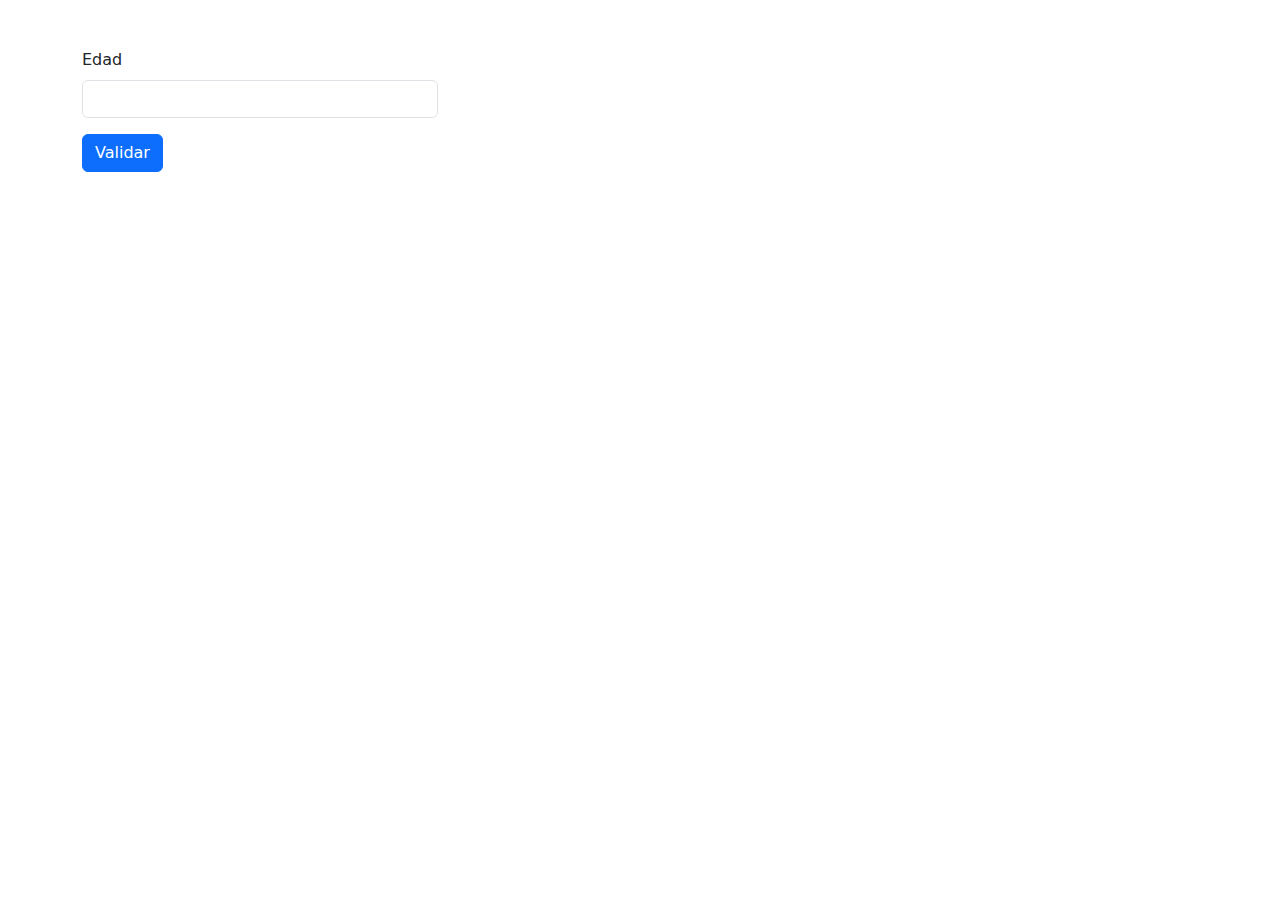
<file: Clase 0/index.html>
<!DOCTYPE html>
<html lang="en">
<head>
    <meta charset="UTF-8">
    <meta name="viewport" content="width=device-width, initial-scale=1.0">
    <title>Clase 0 - CoderHouse</title>
    <link rel="stylesheet" href="css/estilos.css">
    <link href="https://cdn.jsdelivr.net/npm/bootstrap@5.3.3/dist/css/bootstrap.min.css" rel="stylesheet" integrity="sha384-QWTKZyjpPEjISv5WaRU9OFeRpok6YctnYmDr5pNlyT2bRjXh0JMhjY6hW+ALEwIH" crossorigin="anonymous">

</head>
<body>
   <!-- <h1>Coderhouse</h1>
    <h3>Curso de desarrollo web</h3>
    <p class="texto">En este curso aprenderas a diseñar una app web..</p>-->


  <div class="container my-5">
        <div class="row">
            <div class="col-md-4">
                <form>
                    <div class="mb-3">
                      <label for="exampleInputEmail1" class="form-label">Edad</label>
                      <input type="text" class="form-control" id="edad">
                    </div>
                    <button type="button" class="btn btn-primary" onclick="validarEdad()">Validar</button>
                  </form>
            </div>
        </div>
    </div> 

<script src="js/main.js"></script>
</body>
</html>
</file>
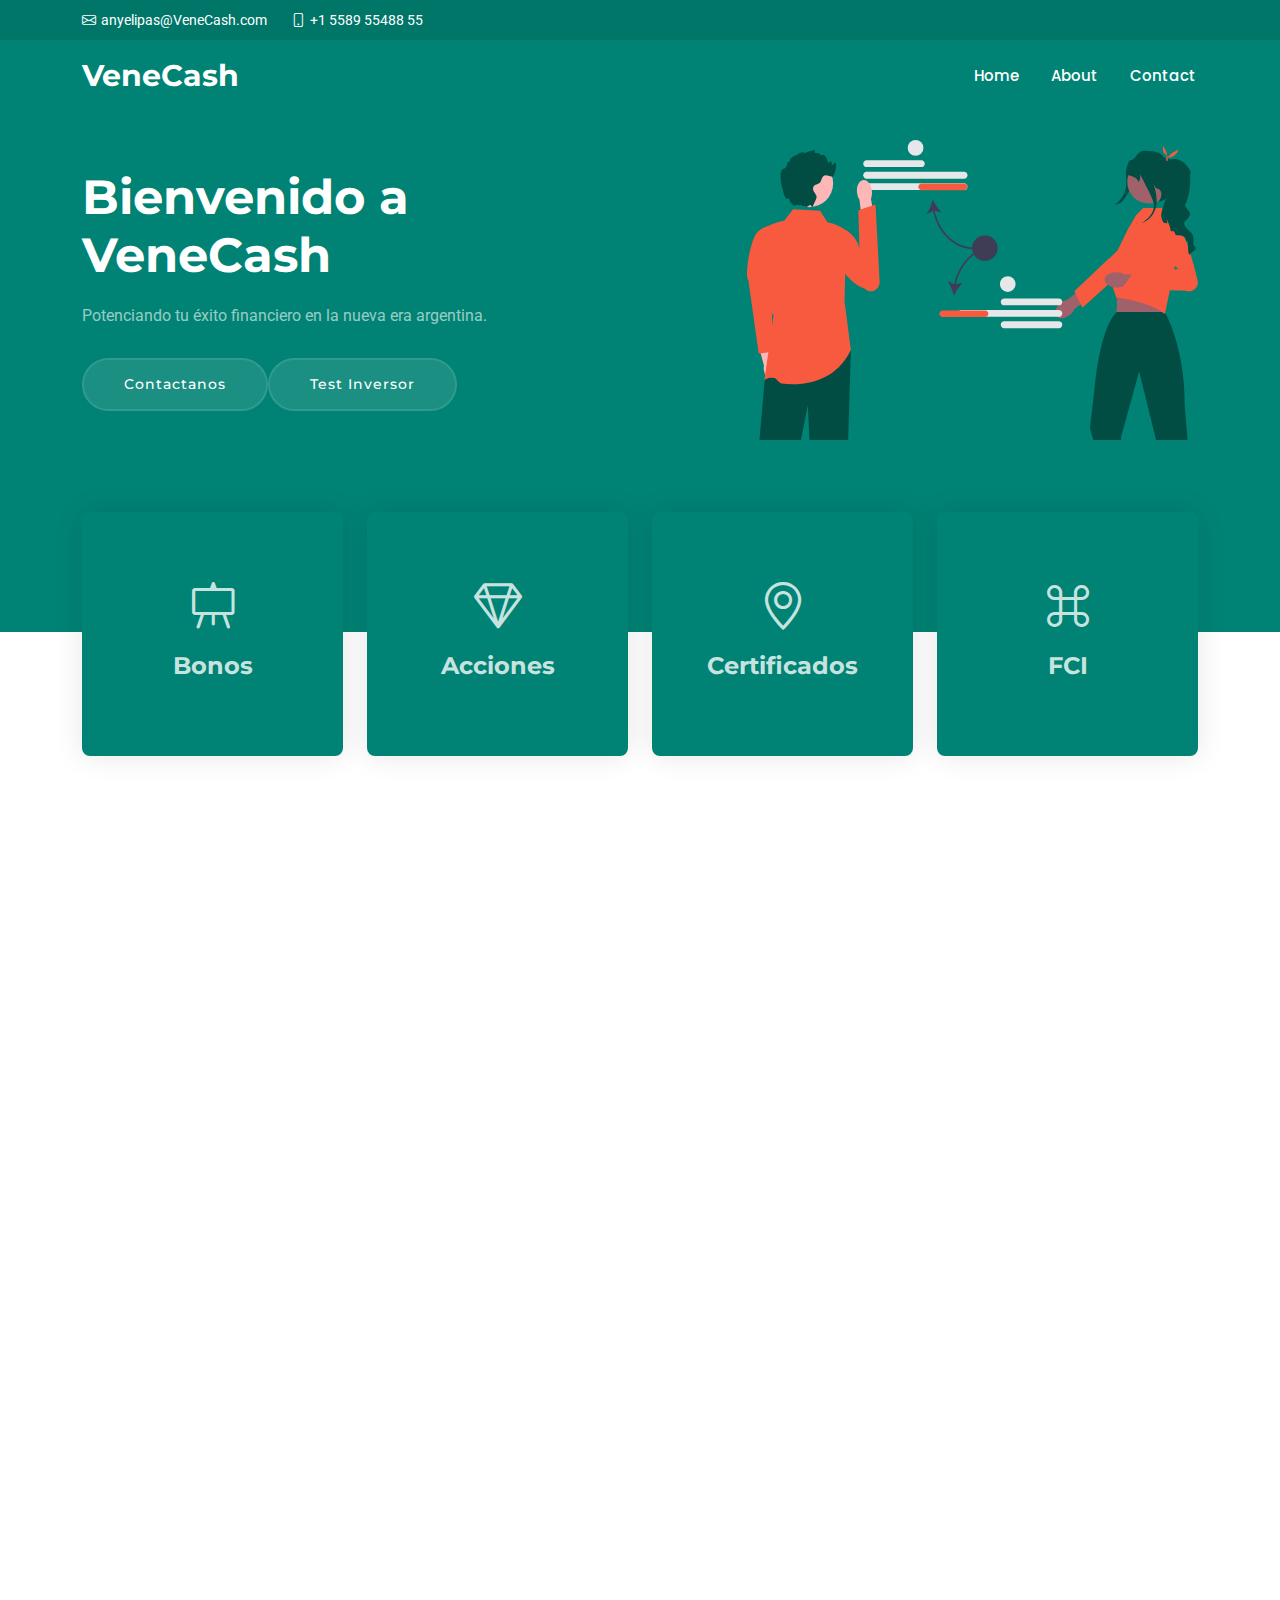
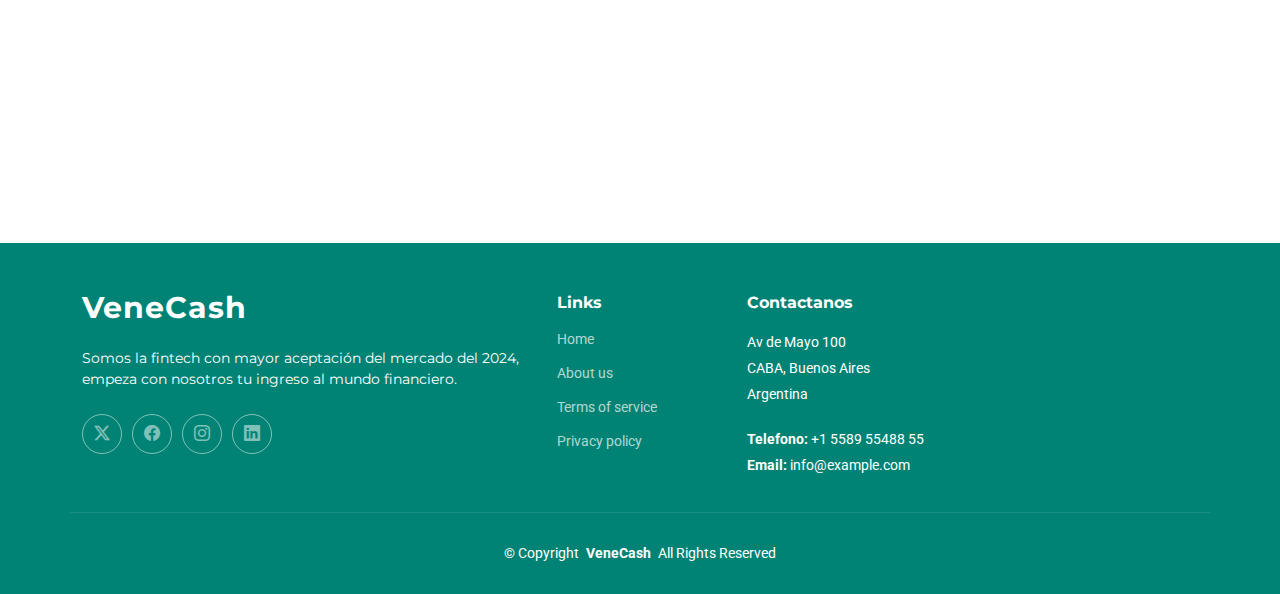
<file: pre entrega/index.html>
<!DOCTYPE html>
<html lang="en">

<head>
  <meta charset="utf-8">
  <meta content="width=device-width, initial-scale=1.0" name="viewport">
  <title>VeneCash</title>
  <meta content="" name="description">
  <meta content="" name="keywords">

  <!-- Favicons -->
  <link href="assets/img/favicon.png" rel="icon">
  <link href="assets/img/apple-touch-icon.png" rel="apple-touch-icon">

  <!-- Fonts -->
  <link href="https://fonts.googleapis.com" rel="preconnect">
  <link href="https://fonts.gstatic.com" rel="preconnect" crossorigin>
  <link href="https://fonts.googleapis.com/css2?family=Roboto:ital,wght@0,100;0,300;0,400;0,500;0,700;0,900;1,100;1,300;1,400;1,500;1,700;1,900&family=Montserrat:ital,wght@0,100;0,200;0,300;0,400;0,500;0,600;0,700;0,800;0,900;1,100;1,200;1,300;1,400;1,500;1,600;1,700;1,800;1,900&family=Poppins:ital,wght@0,100;0,200;0,300;0,400;0,500;0,600;0,700;0,800;0,900;1,100;1,200;1,300;1,400;1,500;1,600;1,700;1,800;1,900&display=swap" rel="stylesheet">

  <!-- Vendor CSS Files -->
  <link href="assets/vendor/bootstrap/css/bootstrap.min.css" rel="stylesheet">
  <link href="assets/vendor/bootstrap-icons/bootstrap-icons.css" rel="stylesheet">
  <link href="assets/vendor/aos/aos.css" rel="stylesheet">
  <link href="assets/vendor/glightbox/css/glightbox.min.css" rel="stylesheet">
  <link href="assets/vendor/swiper/swiper-bundle.min.css" rel="stylesheet">

  <!-- Main CSS File -->
  <link href="assets/css/main.css" rel="stylesheet">

</head>

<body class="index-page">

  <header id="header" class="header fixed-top">

    <div class="topbar d-flex align-items-center">
      <div class="container d-flex justify-content-center justify-content-md-between">
        <div class="contact-info d-flex align-items-center">
          <i class="bi bi-envelope d-flex align-items-center"><a href="#">anyelipas@VeneCash.com</a></i>
          <i class="bi bi-phone d-flex align-items-center ms-4"><span>+1 5589 55488 55</span></i>
        </div>
      </div>
    </div><!-- End Top Bar -->

    <div class="branding d-flex align-items-cente">

      <div class="container position-relative d-flex align-items-center justify-content-between">
        <a href="index.html" class="logo d-flex align-items-center">
          <!-- Uncomment the line below if you also wish to use an image logo -->
          <!-- <img src="assets/img/logo.png" alt=""> -->
          <h1 class="sitename">VeneCash</h1>
          <span>.</span>
        </a>

        <nav id="navmenu" class="navmenu">
          <ul>
            <li><a href="#hero" class="active">Home<br></a></li>
            <li><a href="#about">About</a></li>
            <li><a href="#contact">Contact</a></li>
          </ul>
          <i class="mobile-nav-toggle d-xl-none bi bi-list"></i>
        </nav>

      </div>

    </div>

  </header>

  <main class="main">

    <!-- Hero Section -->
    <section id="hero" class="hero section accent-background">

      <div class="container position-relative" data-aos="fade-up" data-aos-delay="100">
        <div class="row gy-5 justify-content-between">
          <div class="col-lg-6 order-2 order-lg-1 d-flex flex-column justify-content-center">
            <h2><span>Bienvenido a </span><span class="accent">VeneCash</span></h2>
            <p>Potenciando tu éxito financiero en la nueva era argentina.</p>
            <div class="d-flex">
              <a href="#about" class="btn-get-started">Contactanos</a>
              <button onclick="iniciarTest()" class="btn-get-started">Test Inversor</button>
              
            </div>
          </div>
          <div class="col-lg-5 order-1 order-lg-2">
            <img src="assets/img/hero-img.svg" class="img-fluid" alt="">
          </div>
        </div>
      </div>

      <div class="icon-boxes position-relative" data-aos="fade-up" data-aos-delay="200">
        <div class="container position-relative">
          <div class="row gy-4 mt-5">

            <div class="col-xl-3 col-md-6">
              <div class="icon-box">
                <div class="icon"><i class="bi bi-easel"></i></div>
                <h4 class="title"><a href="" class="stretched-link">Bonos</a></h4>
              </div>
            </div><!--End Icon Box -->

            <div class="col-xl-3 col-md-6">
              <div class="icon-box">
                <div class="icon"><i class="bi bi-gem"></i></div>
                <h4 class="title"><a href="" class="stretched-link">Acciones</a></h4>
              </div>
            </div><!--End Icon Box -->

            <div class="col-xl-3 col-md-6">
              <div class="icon-box">
                <div class="icon"><i class="bi bi-geo-alt"></i></div>
                <h4 class="title"><a href="" class="stretched-link">Certificados</a></h4>
              </div>
            </div><!--End Icon Box -->

            <div class="col-xl-3 col-md-6">
              <div class="icon-box">
                <div class="icon"><i class="bi bi-command"></i></div>
                <h4 class="title"><a href="" class="stretched-link">FCI</a></h4>
              </div>
            </div><!--End Icon Box -->

          </div>
        </div>
      </div>

    </section><!-- /Hero Section -->

    <!-- About Section -->
    <section id="about" class="about section">

      <!-- Section Title -->
      <div class="container section-title" data-aos="fade-up">
        <h2>Acerca de nosotros<br></h2>
        <p>La fintech más exitosa del 2024 en Argentina</p>
      </div><!-- End Section Title -->

      <div class="container">

        <div class="row gy-4">
          <div class="col-lg-6" data-aos="fade-up" data-aos-delay="100">
            <h3>Bienvenido a VeneCash, tu socio en el éxito financiero en Argentina.</h3>
            <img src="assets/img/about.jpg" class="img-fluid rounded-4 mb-4" alt="">
            <p>En VeneCash, entendemos que cada cliente es único y cada objetivo financiero es personal. Nuestro compromiso es proporcionarte soluciones de inversión adaptadas a tus necesidades específicas, asegurando siempre la transparencia, la seguridad y la rentabilidad.</p>
            <p>Con años de experiencia en los mercados financieros argentinos, nuestro equipo de expertos está dedicado a ofrecer asesoramiento integral y estratégico para maximizar tu patrimonio y alcanzar tus metas financieras a largo plazo.</p>
          </div>
          <div class="col-lg-6" data-aos="fade-up" data-aos-delay="250">
            <div class="content ps-0 ps-lg-5">
              <p class="fst-italic">
                Descubre cómo podemos trabajar juntos para construir un futuro financiero sólido y exitoso. ¡Únete a VeneCash y deja que tus inversiones trabajen para ti!
              </p>
              <ul>
                <li><i class="bi bi-check-circle-fill"></i> <span>Inversiones de bajo riesgo.</span></li>
                <li><i class="bi bi-check-circle-fill"></i> <span>Inversiones de riesgo medio.</span></li>
                <li><i class="bi bi-check-circle-fill"></i> <span>Inversiones de riesgo alto.</span></li>
              </ul>
              <p>
                Realiza nuestro test de inversores para empezar en el mundo financiero.
              </p>

              <div class="position-relative mt-4">
                <img src="assets/img/about-2.jpg" class="img-fluid rounded-4" alt="">
                <a href="https://www.youtube.com/watch?v=LXb3EKWsInQ" class="glightbox pulsating-play-btn"></a>
              </div>
            </div>
          </div>
        </div>

      </div>

    </section><!-- /About Section -->
   
  </main>

  <footer id="footer" class="footer accent-background">

    <div class="container footer-top">
      <div class="row gy-4">
        <div class="col-lg-5 col-md-12 footer-about">
          <a href="index.html" class="logo d-flex align-items-center">
            <span class="sitename">VeneCash</span>
          </a>
          <p>Somos la fintech con mayor aceptación del mercado del 2024, empeza con nosotros tu ingreso al mundo financiero.</p>
          <div class="social-links d-flex mt-4">
            <a href=""><i class="bi bi-twitter-x"></i></a>
            <a href=""><i class="bi bi-facebook"></i></a>
            <a href=""><i class="bi bi-instagram"></i></a>
            <a href=""><i class="bi bi-linkedin"></i></a>
          </div>
        </div>

        <div class="col-lg-2 col-6 footer-links">
          <h4>Links</h4>
          <ul>
            <li><a href="#">Home</a></li>
            <li><a href="#">About us</a></li>
            <li><a href="#">Terms of service</a></li>
            <li><a href="#">Privacy policy</a></li>
          </ul>
        </div>
        
        <div id="contact" class="col-lg-3 col-md-12 footer-contact text-center text-md-start" >
          <h4>Contactanos</h4>
          <p>Av de Mayo 100</p>
          <p>CABA, Buenos Aires</p>
          <p>Argentina</p>
          <p class="mt-4"><strong>Telefono:</strong> <span>+1 5589 55488 55</span></p>
          <p><strong>Email:</strong> <span>info@example.com</span></p>
        </div>

      </div>
    </div>

    <div class="container copyright text-center mt-4">
      <p>© <span>Copyright</span> <strong class="px-1 sitename">VeneCash</strong> <span>All Rights Reserved</span></p>
    </div>

  </footer>

  <!-- Scroll Top -->
  <a href="#" id="scroll-top" class="scroll-top d-flex align-items-center justify-content-center"><i class="bi bi-arrow-up-short"></i></a>

  <!-- Preloader -->
  <div id="preloader"></div>

  <!-- Vendor JS Files -->
  <script src="assets/vendor/bootstrap/js/bootstrap.bundle.min.js"></script>
  <script src="assets/vendor/php-email-form/validate.js"></script>
  <script src="assets/vendor/aos/aos.js"></script>
  <script src="assets/vendor/glightbox/js/glightbox.min.js"></script>
  <script src="assets/vendor/swiper/swiper-bundle.min.js"></script>
  <script src="assets/vendor/purecounter/purecounter_vanilla.js"></script>
  <script src="assets/vendor/imagesloaded/imagesloaded.pkgd.min.js"></script>
  <script src="assets/vendor/isotope-layout/isotope.pkgd.min.js"></script>

  <!-- Main JS File -->
  <script src="assets/js/main.js"></script>
  <script src="assets/js/main2.js"></script>
</body>

</html>
</file>
<file: Clase 0/css/estilos.css>
h1{
    color: yellow;
    background-color: black;
    padding: 20px;
}

h3 {
    color: black;
    font-size: 24px;
    padding: 16px;
    word-spacing: 2px;
    letter-spacing: 1px;
}

.texto {
    color: grey;
    font-size: 16px;
    padding: 10px;

}
</file>
<file: pre entrega/assets/css/main.css>
/**
* Template Name: Impact
* Template URL: https://bootstrapmade.com/impact-bootstrap-business-website-template/
* Updated: Jun 29 2024 with Bootstrap v5.3.3
* Author: BootstrapMade.com
* License: https://bootstrapmade.com/license/
*/

/*--------------------------------------------------------------
# Font & Color Variables
# Help: https://bootstrapmade.com/color-system/
--------------------------------------------------------------*/
/* Fonts */
:root {
  --default-font: "Roboto",  system-ui, -apple-system, "Segoe UI", Roboto, "Helvetica Neue", Arial, "Noto Sans", "Liberation Sans", sans-serif, "Apple Color Emoji", "Segoe UI Emoji", "Segoe UI Symbol", "Noto Color Emoji";
  --heading-font: "Montserrat",  sans-serif;
  --nav-font: "Poppins",  sans-serif;
}

/* Global Colors - The following color variables are used throughout the website. Updating them here will change the color scheme of the entire website */
:root { 
  --background-color: #ffffff; /* Background color for the entire website, including individual sections */
  --default-color: #222222; /* Default color used for the majority of the text content across the entire website */
  --heading-color: #172a28; /* Color for headings, subheadings and title throughout the website */
  --accent-color: #008374; /* Accent color that represents your brand on the website. It's used for buttons, links, and other elements that need to stand out */
  --surface-color: #ffffff; /* The surface color is used as a background of boxed elements within sections, such as cards, icon boxes, or other elements that require a visual separation from the global background. */
  --contrast-color: #ffffff; /* Contrast color for text, ensuring readability against backgrounds of accent, heading, or default colors. */
}

/* Nav Menu Colors - The following color variables are used specifically for the navigation menu. They are separate from the global colors to allow for more customization options */
:root {
  --nav-color: #ffffff;  /* The default color of the main navmenu links */
  --nav-hover-color: #008374; /* Applied to main navmenu links when they are hovered over or active */
  --nav-mobile-background-color: #ffffff; /* Used as the background color for mobile navigation menu */
  --nav-dropdown-background-color: #ffffff; /* Used as the background color for dropdown items that appear when hovering over primary navigation items */
  --nav-dropdown-color: #01433c; /* Used for navigation links of the dropdown items in the navigation menu. */
  --nav-dropdown-hover-color: #008374; /* Similar to --nav-hover-color, this color is applied to dropdown navigation links when they are hovered over. */
}

/* Color Presets - These classes override global colors when applied to any section or element, providing reuse of the sam color scheme. */

.light-background {
  --background-color: #f2f9f9;
  --surface-color: #ffffff;
}

.dark-background {
  --background-color: #060606;
  --default-color: #ffffff;
  --heading-color: #ffffff;
  --surface-color: #252525;
  --contrast-color: #ffffff;
}

.accent-background {
  --background-color: #008374;
  --default-color: #ffffff;
  --heading-color: #ffffff;
  --accent-color: #ffffff;
  --surface-color: #00b6a1;
  --contrast-color: #ffffff;
}

/* Smooth scroll */
:root {
  scroll-behavior: smooth;
}

/*--------------------------------------------------------------
# General Styling & Shared Classes
--------------------------------------------------------------*/
body {
  color: var(--default-color);
  background-color: var(--background-color);
  font-family: var(--default-font);
}

a {
  color: var(--accent-color);
  text-decoration: none;
  transition: 0.3s;
}

a:hover {
  color: color-mix(in srgb, var(--accent-color), transparent 25%);
  text-decoration: none;
}

h1,
h2,
h3,
h4,
h5,
h6 {
  color: var(--heading-color);
  font-family: var(--heading-font);
}

/* Pulsating Play Button
------------------------------*/
.pulsating-play-btn {
  width: 94px;
  height: 94px;
  background: radial-gradient(var(--accent-color) 50%, color-mix(in srgb, var(--accent-color), transparent 75%) 52%);
  border-radius: 50%;
  display: block;
  position: relative;
  overflow: hidden;
}

.pulsating-play-btn:before {
  content: "";
  position: absolute;
  width: 120px;
  height: 120px;
  animation-delay: 0s;
  animation: pulsate-play-btn 2s;
  animation-direction: forwards;
  animation-iteration-count: infinite;
  animation-timing-function: steps;
  opacity: 1;
  border-radius: 50%;
  border: 5px solid color-mix(in srgb, var(--accent-color), transparent 30%);
  top: -15%;
  left: -15%;
  background: rgba(198, 16, 0, 0);
}

.pulsating-play-btn:after {
  content: "";
  position: absolute;
  left: 50%;
  top: 50%;
  transform: translateX(-40%) translateY(-50%);
  width: 0;
  height: 0;
  border-top: 10px solid transparent;
  border-bottom: 10px solid transparent;
  border-left: 15px solid #fff;
  z-index: 100;
  transition: all 400ms cubic-bezier(0.55, 0.055, 0.675, 0.19);
}

.pulsating-play-btn:hover:before {
  content: "";
  position: absolute;
  left: 50%;
  top: 50%;
  transform: translateX(-40%) translateY(-50%);
  width: 0;
  height: 0;
  border: none;
  border-top: 10px solid transparent;
  border-bottom: 10px solid transparent;
  border-left: 15px solid #fff;
  z-index: 200;
  animation: none;
  border-radius: 0;
}

.pulsating-play-btn:hover:after {
  border-left: 15px solid var(--accent-color);
  transform: scale(20);
}

@keyframes pulsate-play-btn {
  0% {
    transform: scale(0.6, 0.6);
    opacity: 1;
  }

  100% {
    transform: scale(1, 1);
    opacity: 0;
  }
}

/* PHP Email Form Messages
------------------------------*/
.php-email-form .error-message {
  display: none;
  background: #df1529;
  color: #ffffff;
  text-align: left;
  padding: 15px;
  margin-bottom: 24px;
  font-weight: 600;
}

.php-email-form .sent-message {
  display: none;
  color: #ffffff;
  background: #059652;
  text-align: center;
  padding: 15px;
  margin-bottom: 24px;
  font-weight: 600;
}

.php-email-form .loading {
  display: none;
  background: var(--surface-color);
  text-align: center;
  padding: 15px;
  margin-bottom: 24px;
}

.php-email-form .loading:before {
  content: "";
  display: inline-block;
  border-radius: 50%;
  width: 24px;
  height: 24px;
  margin: 0 10px -6px 0;
  border: 3px solid var(--accent-color);
  border-top-color: var(--surface-color);
  animation: php-email-form-loading 1s linear infinite;
}

@keyframes php-email-form-loading {
  0% {
    transform: rotate(0deg);
  }

  100% {
    transform: rotate(360deg);
  }
}

/*--------------------------------------------------------------
# Global Header
--------------------------------------------------------------*/
.header {
  --background-color: #008374;
  --heading-color: #ffffff;
  color: var(--default-color);
  transition: all 0.5s;
  z-index: 997;
  background-color: var(--background-color);
}

.header .topbar {
  background-color: color-mix(in srgb, var(--accent-color) 90%, black 10%);
  height: 40px;
  padding: 0;
  font-size: 14px;
  transition: all 0.5s;
}

.header .topbar .contact-info i {
  font-style: normal;
  color: var(--contrast-color);
}

.header .topbar .contact-info i a,
.header .topbar .contact-info i span {
  padding-left: 5px;
  color: var(--contrast-color);
}

@media (max-width: 575px) {

  .header .topbar .contact-info i a,
  .header .topbar .contact-info i span {
    font-size: 13px;
  }
}

.header .topbar .contact-info i a {
  line-height: 0;
  transition: 0.3s;
}

.header .topbar .contact-info i a:hover {
  color: var(--contrast-color);
  text-decoration: underline;
}

.header .topbar .social-links a {
  color: color-mix(in srgb, var(--contrast-color), transparent 40%);
  line-height: 0;
  transition: 0.3s;
  margin-left: 20px;
}

.header .topbar .social-links a:hover {
  color: var(--contrast-color);
}

.header .branding {
  min-height: 60px;
  padding: 10px 0;
}

.header .logo {
  line-height: 1;
}

.header .logo img {
  max-height: 36px;
  margin-right: 8px;
}

.header .logo h1 {
  font-size: 30px;
  margin: 0;
  font-weight: 700;
  color: var(--heading-color);
}

.header .logo span {
  font-size: 32px;
  margin-left: 2px;
  color: var(--nav-hover-color);
}

.scrolled .header {
  box-shadow: 0px 0 18px rgba(0, 0, 0, 0.1);
}

/*--------------------------------------------------------------
# Navigation Menu
--------------------------------------------------------------*/
/* Desktop Navigation */
@media (min-width: 1200px) {
  .navmenu {
    padding: 0;
  }

  .navmenu ul {
    margin: 0;
    padding: 0;
    display: flex;
    list-style: none;
    align-items: center;
  }

  .navmenu li {
    position: relative;
  }

  .navmenu>ul>li {
    white-space: nowrap;
    padding: 15px 14px;
  }

  .navmenu>ul>li:last-child {
    padding-right: 0;
  }

  .navmenu a,
  .navmenu a:focus {
    color: var(--nav-color);
    font-size: 15px;
    padding: 0 2px;
    font-family: var(--nav-font);
    font-weight: 500;
    display: flex;
    align-items: center;
    justify-content: space-between;
    white-space: nowrap;
    transition: 0.3s;
    position: relative;
  }

  .navmenu a i,
  .navmenu a:focus i {
    font-size: 12px;
    line-height: 0;
    margin-left: 5px;
    transition: 0.3s;
  }

  .navmenu>ul>li>a:before {
    content: "";
    position: absolute;
    height: 2px;
    bottom: -6px;
    left: 0;
    background-color: var(--nav-hover-color);
    visibility: hidden;
    width: 0px;
    transition: all 0.3s ease-in-out 0s;
  }

  .navmenu a:hover:before,
  .navmenu li:hover>a:before,
  .navmenu .active:before {
    visibility: visible;
    width: 100%;
  }

  .navmenu li:hover>a,
  .navmenu .active,
  .navmenu .active:focus {
    color: var(--nav-color);
  }

  .navmenu .dropdown ul {
    margin: 0;
    padding: 10px 0;
    background: var(--nav-dropdown-background-color);
    display: block;
    position: absolute;
    visibility: hidden;
    left: 14px;
    top: 130%;
    opacity: 0;
    transition: 0.3s;
    border-radius: 4px;
    z-index: 99;
    box-shadow: 0px 0px 30px rgba(0, 0, 0, 0.1);
  }

  .navmenu .dropdown ul li {
    min-width: 200px;
  }

  .navmenu .dropdown ul a {
    padding: 10px 20px;
    font-size: 15px;
    text-transform: none;
    color: var(--nav-dropdown-color);
  }

  .navmenu .dropdown ul a i {
    font-size: 12px;
  }

  .navmenu .dropdown ul a:hover,
  .navmenu .dropdown ul .active:hover,
  .navmenu .dropdown ul li:hover>a {
    color: var(--nav-dropdown-hover-color);
  }

  .navmenu .dropdown:hover>ul {
    opacity: 1;
    top: 100%;
    visibility: visible;
  }

  .navmenu .dropdown .dropdown ul {
    top: 0;
    left: -90%;
    visibility: hidden;
  }

  .navmenu .dropdown .dropdown:hover>ul {
    opacity: 1;
    top: 0;
    left: -100%;
    visibility: visible;
  }
}

/* Mobile Navigation */
@media (max-width: 1199px) {
  .mobile-nav-toggle {
    color: var(--nav-color);
    font-size: 28px;
    line-height: 0;
    margin-right: 10px;
    cursor: pointer;
    transition: color 0.3s;
  }

  .navmenu {
    padding: 0;
    z-index: 9997;
  }

  .navmenu ul {
    display: none;
    position: absolute;
    inset: 60px 20px 20px 20px;
    padding: 10px 0;
    margin: 0;
    border-radius: 6px;
    background-color: var(--nav-mobile-background-color);
    border: 1px solid color-mix(in srgb, var(--default-color), transparent 90%);
    box-shadow: none;
    overflow-y: auto;
    transition: 0.3s;
    z-index: 9998;
  }

  .navmenu a,
  .navmenu a:focus {
    color: var(--nav-dropdown-color);
    padding: 10px 20px;
    font-family: var(--nav-font);
    font-size: 17px;
    font-weight: 500;
    display: flex;
    align-items: center;
    justify-content: space-between;
    white-space: nowrap;
    transition: 0.3s;
  }

  .navmenu a i,
  .navmenu a:focus i {
    font-size: 12px;
    line-height: 0;
    margin-left: 5px;
    width: 30px;
    height: 30px;
    display: flex;
    align-items: center;
    justify-content: center;
    border-radius: 50%;
    transition: 0.3s;
    background-color: color-mix(in srgb, var(--accent-color), transparent 90%);
  }

  .navmenu a i:hover,
  .navmenu a:focus i:hover {
    background-color: var(--accent-color);
    color: var(--contrast-color);
  }

  .navmenu a:hover,
  .navmenu .active,
  .navmenu .active:focus {
    color: var(--nav-dropdown-hover-color);
  }

  .navmenu .active i,
  .navmenu .active:focus i {
    background-color: var(--accent-color);
    color: var(--contrast-color);
    transform: rotate(180deg);
  }

  .navmenu .dropdown ul {
    position: static;
    display: none;
    z-index: 99;
    padding: 10px 0;
    margin: 10px 20px;
    background-color: var(--nav-dropdown-background-color);
    transition: all 0.5s ease-in-out;
  }

  .navmenu .dropdown ul ul {
    background-color: rgba(33, 37, 41, 0.1);
  }

  .navmenu .dropdown>.dropdown-active {
    display: block;
    background-color: rgba(33, 37, 41, 0.03);
  }

  .mobile-nav-active {
    overflow: hidden;
  }

  .mobile-nav-active .mobile-nav-toggle {
    color: #fff;
    position: absolute;
    font-size: 32px;
    top: 15px;
    right: 15px;
    margin-right: 0;
    z-index: 9999;
  }

  .mobile-nav-active .navmenu {
    position: fixed;
    overflow: hidden;
    inset: 0;
    background: rgba(33, 37, 41, 0.8);
    transition: 0.3s;
  }

  .mobile-nav-active .navmenu>ul {
    display: block;
  }
}

/*--------------------------------------------------------------
# Global Footer
--------------------------------------------------------------*/
.footer {
  color: var(--default-color);
  background-color: var(--background-color);
  font-size: 14px;
  position: relative;
}

.footer .footer-top {
  padding-top: 50px;
}

.footer .footer-about .logo {
  line-height: 1;
  margin-bottom: 25px;
}

.footer .footer-about .logo img {
  max-height: 40px;
  margin-right: 6px;
}

.footer .footer-about .logo span {
  color: var(--heading-color);
  font-size: 30px;
  font-weight: 700;
  letter-spacing: 1px;
  font-family: var(--heading-font);
}

.footer .footer-about p {
  font-size: 14px;
  font-family: var(--heading-font);
}

.footer .social-links a {
  display: flex;
  align-items: center;
  justify-content: center;
  width: 40px;
  height: 40px;
  border-radius: 50%;
  border: 1px solid color-mix(in srgb, var(--default-color), transparent 50%);
  font-size: 16px;
  color: color-mix(in srgb, var(--default-color), transparent 50%);
  margin-right: 10px;
  transition: 0.3s;
}

.footer .social-links a:hover {
  color: var(--default-color);
  border-color: var(--default-color);
}

.footer h4 {
  font-size: 16px;
  font-weight: bold;
  position: relative;
  padding-bottom: 12px;
}

.footer .footer-links {
  margin-bottom: 30px;
}

.footer .footer-links ul {
  list-style: none;
  padding: 0;
  margin: 0;
}

.footer .footer-links ul i {
  padding-right: 2px;
  font-size: 12px;
  line-height: 0;
}

.footer .footer-links ul li {
  padding: 10px 0;
  display: flex;
  align-items: center;
}

.footer .footer-links ul li:first-child {
  padding-top: 0;
}

.footer .footer-links ul a {
  color: color-mix(in srgb, var(--default-color), transparent 30%);
  display: inline-block;
  line-height: 1;
}

.footer .footer-links ul a:hover {
  color: var(--default-color);
}

.footer .footer-contact p {
  margin-bottom: 5px;
}

.footer .copyright {
  padding-top: 30px;
  padding-bottom: 30px;
  border-top: 1px solid color-mix(in srgb, var(--default-color), transparent 90%);
}

.footer .copyright p {
  margin-bottom: 0;
}

.footer .credits {
  margin-top: 4px;
  font-size: 13px;
}

/*--------------------------------------------------------------
# Preloader
--------------------------------------------------------------*/
#preloader {
  position: fixed;
  inset: 0;
  z-index: 999999;
  overflow: hidden;
  background: var(--background-color);
  transition: all 0.6s ease-out;
}

#preloader:before {
  content: "";
  position: fixed;
  top: calc(50% - 30px);
  left: calc(50% - 30px);
  border: 6px solid #ffffff;
  border-color: var(--accent-color) transparent var(--accent-color) transparent;
  border-radius: 50%;
  width: 60px;
  height: 60px;
  animation: animate-preloader 1.5s linear infinite;
}

@keyframes animate-preloader {
  0% {
    transform: rotate(0deg);
  }

  100% {
    transform: rotate(360deg);
  }
}

/*--------------------------------------------------------------
# Scroll Top Button
--------------------------------------------------------------*/
.scroll-top {
  position: fixed;
  visibility: hidden;
  opacity: 0;
  right: 15px;
  bottom: -15px;
  z-index: 99999;
  background-color: var(--accent-color);
  width: 44px;
  height: 44px;
  border-radius: 50px;
  transition: all 0.4s;
}

.scroll-top i {
  font-size: 24px;
  color: var(--contrast-color);
  line-height: 0;
}

.scroll-top:hover {
  background-color: color-mix(in srgb, var(--accent-color), transparent 20%);
  color: var(--contrast-color);
}

.scroll-top.active {
  visibility: visible;
  opacity: 1;
  bottom: 15px;
}

/*--------------------------------------------------------------
# Disable aos animation delay on mobile devices
--------------------------------------------------------------*/
@media screen and (max-width: 768px) {
  [data-aos-delay] {
    transition-delay: 0 !important;
  }
}

/*--------------------------------------------------------------
# Global Page Titles & Breadcrumbs
--------------------------------------------------------------*/
.page-title {
  --background-color: var(--accent-color);
  --default-color: #fff;
  --heading-color: #fff;
  color: var(--default-color);
  background-color: var(--background-color);
  position: relative;
}

.page-title .heading {
  padding: 160px 0 80px 0;
  border-top: 1px solid color-mix(in srgb, var(--default-color), transparent 90%);
}

.page-title .heading h1 {
  font-size: 38px;
  font-weight: 700;
}

.page-title nav {
  background-color: color-mix(in srgb, var(--default-color), transparent 92%);
  padding: 20px 0;
}

.page-title nav ol {
  display: flex;
  flex-wrap: wrap;
  list-style: none;
  margin: 0;
  font-size: 16px;
  font-weight: 600;
}

.page-title nav ol a {
  color: color-mix(in srgb, var(--default-color), transparent 50%);
}

.page-title nav ol a:hover {
  color: var(--default-color);
}

.page-title nav ol li+li {
  padding-left: 10px;
}

.page-title nav ol li+li::before {
  content: "/";
  display: inline-block;
  padding-right: 10px;
  color: color-mix(in srgb, var(--default-color), transparent 50%);
}

/*--------------------------------------------------------------
# Global Sections
--------------------------------------------------------------*/
section,
.section {
  color: var(--default-color);
  background-color: var(--background-color);
  padding: 60px 0;
  scroll-margin-top: 112px;
  overflow: clip;
}

@media (max-width: 1199px) {

  section,
  .section {
    scroll-margin-top: 100px;
  }
}

/*--------------------------------------------------------------
# Global Section Titles
--------------------------------------------------------------*/
.section-title {
  text-align: center;
  padding-bottom: 60px;
  position: relative;
}

.section-title h2 {
  font-size: 32px;
  font-weight: 700;
  margin-bottom: 20px;
  padding-bottom: 20px;
  position: relative;
}

.section-title h2:after {
  content: "";
  position: absolute;
  display: block;
  width: 50px;
  height: 3px;
  background: var(--accent-color);
  left: 0;
  right: 0;
  bottom: 0;
  margin: auto;
}

.section-title p {
  margin-bottom: 0;
}

/*--------------------------------------------------------------
# Hero Section
--------------------------------------------------------------*/
.hero {
  width: 100%;
  position: relative;
  padding: 140px 0 0 0;
}

.hero .container {
  position: relative;
  z-index: 3;
}

.hero h2 {
  font-size: 48px;
  font-weight: 700;
  margin-bottom: 20px;
}

.hero h2 .accent {
  color: var(--conrast-color);
}

.hero p {
  color: color-mix(in srgb, var(--default-color), transparent 40%);
  font-weight: 400;
  margin-bottom: 30px;
}

.hero .btn-get-started {
  color: var(--contrast-color);
  background: var(--accent-color);
  font-family: var(--heading-font);
  font-weight: 500;
  font-size: 14px;
  letter-spacing: 1px;
  display: inline-block;
  padding: 14px 40px;
  border-radius: 50px;
  transition: 0.3s;
  border: 2px solid color-mix(in srgb, var(--default-color), transparent 90%);
  background-color: color-mix(in srgb, var(--default-color), transparent 90%);
}

.hero .btn-get-started:hover {
  border-color: color-mix(in srgb, var(--default-color), transparent 60%);
}

.hero .btn-watch-video {
  font-size: 16px;
  transition: 0.5s;
  margin-left: 25px;
  font-weight: 600;
  color: var(--default-color);
}

.hero .btn-watch-video i {
  color: color-mix(in srgb, var(--default-color), transparent 50%);
  font-size: 32px;
  transition: 0.3s;
  line-height: 0;
  margin-right: 8px;
}

.hero .btn-watch-video:hover i {
  color: var(--default-color);
}

@media (max-width: 640px) {
  .hero h2 {
    font-size: 36px;
  }

  .hero .btn-get-started,
  .hero .btn-watch-video {
    font-size: 14px;
  }
}

.hero .icon-boxes {
  padding-bottom: 60px;
  z-index: 4;
}

@media (min-width: 1200px) {
  .hero .icon-boxes:before {
    content: "";
    position: absolute;
    bottom: 0;
    left: 0;
    right: 0;
    height: calc(50% + 20px);
    background-color: var(--default-color);
    border-top: 1px solid color-mix(in srgb, var(--default-color), transparent 90%);
  }
}

.hero .icon-box {
  padding: 60px 30px;
  position: relative;
  overflow: hidden;
  background: var(--background-color);
  box-shadow: 0 0 29px 0 rgba(0, 0, 0, 0.1);
  transition: all 0.3s ease-in-out;
  border-radius: 8px;
  z-index: 1;
  height: 100%;
  width: 100%;
  text-align: center;
}

.hero .icon-box .title {
  font-weight: 700;
  margin-bottom: 15px;
  font-size: 24px;
}

.hero .icon-box .title a {
  color: color-mix(in srgb, var(--default-color), transparent 20%);
  transition: 0.3s;
}

.hero .icon-box .icon {
  margin-bottom: 20px;
  padding-top: 10px;
  display: inline-block;
  transition: all 0.3s ease-in-out;
  font-size: 48px;
  line-height: 1;
  color: color-mix(in srgb, var(--default-color), transparent 20%);
}

.hero .icon-box:hover {
  background-color: color-mix(in srgb, var(--background-color), white 10%);
}

.hero .icon-box:hover .title a,
.hero .icon-box:hover .icon {
  color: var(--contrast-color);
}

/*--------------------------------------------------------------
# About Section
--------------------------------------------------------------*/
.about h3 {
  font-weight: 700;
  font-size: 28px;
  margin-bottom: 20px;
}

.about .fst-italic {
  color: color-mix(in srgb, var(--default-color), var(--contrast-color) 50%);
}

.about .content ul {
  list-style: none;
  padding: 0;
}

.about .content ul li {
  padding: 0 0 10px 30px;
  position: relative;
}

.about .content ul i {
  position: absolute;
  font-size: 20px;
  left: 0;
  top: -3px;
  color: var(--accent-color);
}

.about .content p:last-child {
  margin-bottom: 0;
}

.about .pulsating-play-btn {
  position: absolute;
  left: calc(50% - 47px);
  top: calc(50% - 47px);
}

/*--------------------------------------------------------------
# Clients Section
--------------------------------------------------------------*/
.clients .swiper {
  padding: 10px 0;
}

.clients .swiper-wrapper {
  height: auto;
}

.clients .swiper-slide img {
  transition: 0.3s;
}

.clients .swiper-slide img:hover {
  transform: scale(1.1);
}

/*--------------------------------------------------------------
# Stats Section
--------------------------------------------------------------*/
.stats .stats-item {
  padding: 10px;
}

.stats .stats-item i {
  font-size: 44px;
  color: var(--accent-color);
  line-height: 0;
  margin-right: 15px;
}

.stats .stats-item .purecounter {
  color: var(--heading-color);
  font-size: 40px;
  display: block;
  font-weight: 700;
  line-height: 40px;
}

.stats .stats-item p {
  color: color-mix(in srgb, var(--default-color), transparent 40%);
  padding: 15px 0 0 0;
  margin: 0;
  font-family: var(--heading-font);
  font-size: 14px;
}

/*--------------------------------------------------------------
# Call To Action Section
--------------------------------------------------------------*/
.call-to-action {
  background-color: transparent;
}

.call-to-action .container {
  padding-top: 80px;
  padding-bottom: 80px;
  border-radius: 15px;
  overflow: hidden;
  position: relative;
  clip-path: inset(0 round 15px);
}

.call-to-action .container img {
  position: fixed;
  top: 0;
  left: 0;
  display: block;
  width: 100%;
  height: 100%;
  object-fit: cover;
  z-index: 1;
  border-radius: 15px;
  overflow: hidden;
}

.call-to-action .container:before {
  content: "";
  background: rgba(0, 0, 0, 0.5);
  position: absolute;
  inset: 0;
  z-index: 2;
}

.call-to-action .container .content {
  position: relative;
  z-index: 3;
}

.call-to-action h3 {
  color: var(--default-color);
  font-size: 28px;
  font-weight: 700;
  margin-bottom: 20px;
}

.call-to-action p {
  color: var(--default-color);
  margin-bottom: 20px;
}

.call-to-action .play-btn {
  width: 94px;
  height: 94px;
  margin-bottom: 20px;
  background: radial-gradient(var(--accent-color) 50%, color-mix(in srgb, var(--accent-color), transparent 60%) 52%);
  border-radius: 50%;
  display: inline-block;
  position: relative;
  overflow: hidden;
}

.call-to-action .play-btn:before {
  content: "";
  position: absolute;
  width: 120px;
  height: 120px;
  animation-delay: 0s;
  animation: pulsate-btn 2s;
  animation-direction: forwards;
  animation-iteration-count: infinite;
  animation-timing-function: steps;
  opacity: 1;
  border-radius: 50%;
  border: 5px solid color-mix(in srgb, var(--accent-color), transparent 20%);
  top: -15%;
  left: -15%;
  background: rgba(198, 16, 0, 0);
}

.call-to-action .play-btn:after {
  content: "";
  position: absolute;
  left: 50%;
  top: 50%;
  transform: translateX(-40%) translateY(-50%);
  width: 0;
  height: 0;
  border-top: 10px solid transparent;
  border-bottom: 10px solid transparent;
  border-left: 15px solid var(--default-color);
  z-index: 100;
  transition: all 400ms cubic-bezier(0.55, 0.055, 0.675, 0.19);
}

.call-to-action .play-btn:hover:before {
  content: "";
  position: absolute;
  left: 50%;
  top: 50%;
  transform: translateX(-40%) translateY(-50%);
  width: 0;
  height: 0;
  border: none;
  border-top: 10px solid transparent;
  border-bottom: 10px solid transparent;
  border-left: 15px solid var(--default-color);
  z-index: 200;
  animation: none;
  border-radius: 0;
}

.call-to-action .play-btn:hover:after {
  border-left: 15px solid var(--accent-color);
  transform: scale(20);
}

.call-to-action .cta-btn {
  font-family: var(--heading-font);
  font-weight: 500;
  font-size: 16px;
  letter-spacing: 1px;
  display: inline-block;
  padding: 12px 40px;
  border-radius: 5px;
  transition: 0.5s;
  margin: 10px;
  border: 2px solid var(--contrast-color);
  color: var(--contrast-color);
}

.call-to-action .cta-btn:hover {
  background: var(--accent-color);
  border: 2px solid var(--accent-color);
}

@keyframes pulsate-btn {
  0% {
    transform: scale(0.6, 0.6);
    opacity: 1;
  }

  100% {
    transform: scale(1, 1);
    opacity: 0;
  }
}

/*--------------------------------------------------------------
# Services Section
--------------------------------------------------------------*/
.services .service-item {
  background-color: var(--surface-color);
  padding: 40px;
  box-shadow: 0px 0 30px rgba(0, 0, 0, 0.1);
  height: 100%;
}

.services .service-item .icon {
  width: 48px;
  height: 48px;
  position: relative;
  margin-bottom: 50px;
}

.services .service-item .icon i {
  color: color-mix(in srgb, var(--heading-color), transparent 30%);
  font-size: 56px;
  transition: ease-in-out 0.3s;
  z-index: 2;
  position: relative;
}

.services .service-item .icon:before {
  position: absolute;
  content: "";
  height: 100%;
  width: 100%;
  background: color-mix(in srgb, var(--heading-color), transparent 95%);
  border-radius: 50px;
  z-index: 1;
  top: 10px;
  right: -20px;
  transition: 0.3s;
}

.services .service-item h3 {
  color: color-mix(in srgb, var(--heading-color), transparent 20%);
  font-weight: 700;
  margin: 0 0 20px 0;
  padding-bottom: 8px;
  font-size: 22px;
  position: relative;
  display: inline-block;
  border-bottom: 4px solid color-mix(in srgb, var(--heading-color), transparent 90%);
  transition: 0.3s;
}

.services .service-item p {
  line-height: 24px;
  font-size: 14px;
  margin-bottom: 0;
}

.services .service-item .readmore {
  margin-top: 15px;
  display: inline-block;
  color: color-mix(in srgb, var(--default-color), transparent 30%);
}

.services .service-item:hover .icon i {
  color: var(--heading-color);
}

.services .service-item:hover .icon:before {
  background: color-mix(in srgb, var(--accent-color), transparent 50%);
}

.services .service-item:hover h3 {
  border-color: color-mix(in srgb, var(--accent-color), transparent 10%);
  color: var(--heading-color);
}

.services .service-item:hover .readmore {
  color: var(--accent-color);
}

/*--------------------------------------------------------------
# Testimonials Section
--------------------------------------------------------------*/
.testimonials .testimonial-item {
  background-color: var(--surface-color);
  box-shadow: 0px 2px 15px rgba(0, 0, 0, 0.1);
  box-sizing: content-box;
  padding: 30px;
  margin: 30px 15px;
  position: relative;
  height: 100%;
}

.testimonials .testimonial-item .testimonial-img {
  width: 90px;
  border-radius: 50px;
  margin-right: 15px;
}

.testimonials .testimonial-item h3 {
  font-size: 18px;
  font-weight: bold;
  margin: 10px 0 5px 0;
}

.testimonials .testimonial-item h4 {
  font-size: 14px;
  color: color-mix(in srgb, var(--default-color), transparent 40%);
  margin: 0;
}

.testimonials .testimonial-item .stars {
  margin: 10px 0;
}

.testimonials .testimonial-item .stars i {
  color: #ffc107;
  margin: 0 1px;
}

.testimonials .testimonial-item .quote-icon-left,
.testimonials .testimonial-item .quote-icon-right {
  color: color-mix(in srgb, var(--accent-color), transparent 50%);
  font-size: 26px;
  line-height: 0;
}

.testimonials .testimonial-item .quote-icon-left {
  display: inline-block;
  left: -5px;
  position: relative;
}

.testimonials .testimonial-item .quote-icon-right {
  display: inline-block;
  right: -5px;
  position: relative;
  top: 10px;
  transform: scale(-1, -1);
}

.testimonials .testimonial-item p {
  font-style: italic;
  margin: 15px auto 15px auto;
}

.testimonials .swiper-wrapper {
  height: auto;
}

.testimonials .swiper-pagination {
  margin-top: 20px;
  position: relative;
}

.testimonials .swiper-pagination .swiper-pagination-bullet {
  width: 12px;
  height: 12px;
  background-color: color-mix(in srgb, var(--default-color), transparent 85%);
  opacity: 1;
}

.testimonials .swiper-pagination .swiper-pagination-bullet-active {
  background-color: var(--accent-color);
}

@media (max-width: 767px) {
  .testimonials .testimonial-wrap {
    padding-left: 0;
  }

  .testimonials .testimonial-item {
    padding: 30px;
    margin: 15px;
  }

  .testimonials .testimonial-item .testimonial-img {
    position: static;
    left: auto;
  }
}

/*--------------------------------------------------------------
# Portfolio Section
--------------------------------------------------------------*/
.portfolio .portfolio-filters {
  padding: 0 0 20px 0;
  margin: 0 auto;
  list-style: none;
  text-align: center;
}

.portfolio .portfolio-filters li {
  cursor: pointer;
  display: inline-block;
  padding: 0;
  font-size: 18px;
  font-weight: 500;
  margin: 0 10px;
  line-height: 1;
  transition: all 0.3s ease-in-out;
}

.portfolio .portfolio-filters li:hover,
.portfolio .portfolio-filters li.filter-active {
  color: var(--accent-color);
}

.portfolio .portfolio-filters li:first-child {
  margin-left: 0;
}

.portfolio .portfolio-filters li:last-child {
  margin-right: 0;
}

@media (max-width: 575px) {
  .portfolio .portfolio-filters li {
    font-size: 14px;
    margin: 0 5px;
  }
}

.portfolio .portfolio-content {
  background-color: var(--surface-color);
  box-shadow: 0px 10px 30px rgba(0, 0, 0, 0.1);
  height: 100%;
  overflow: hidden;
}

.portfolio .portfolio-content img {
  transition: 0.3s;
  position: relative;
  z-index: 1;
}

.portfolio .portfolio-content .portfolio-info {
  background-color: var(--background-color);
  border-top: 1px solid color-mix(in srgb, var(--default-color), transparent 90%);
  padding: 25px 20px;
  position: relative;
  z-index: 2;
}

.portfolio .portfolio-content .portfolio-info h4 {
  font-size: 18px;
  font-weight: 600;
  padding-right: 50px;
}

.portfolio .portfolio-content .portfolio-info h4 a {
  color: var(--heading-color);
  transition: 0.3s;
}

.portfolio .portfolio-content .portfolio-info h4 a:hover {
  color: var(--accent-color);
}

.portfolio .portfolio-content .portfolio-info p {
  color: color-mix(in srgb, var(--default-color), transparent 30%);
  font-size: 14px;
  margin-bottom: 0;
  padding-right: 50px;
}

.portfolio .portfolio-content:hover img {
  transform: scale(1.1);
}

/*--------------------------------------------------------------
# Team Section
--------------------------------------------------------------*/
.team .member {
  background-color: var(--surface-color);
  box-shadow: 0px 2px 25px rgba(0, 0, 0, 0.1);
  text-align: center;
  border-radius: 15px;
  padding: 15px;
  overflow: hidden;
}

.team .member img {
  border-radius: 15px;
  overflow: hidden;
}

.team .member .member-content {
  padding: 0 20px 30px 20px;
}

.team .member h4 {
  font-weight: 700;
  margin-top: 16px;
  margin-bottom: 2px;
  font-size: 20px;
}

.team .member span {
  font-style: italic;
  display: block;
  font-size: 14px;
  color: color-mix(in srgb, var(--default-color), transparent 40%);
}

.team .member .social {
  margin-top: 15px;
  margin-bottom: 10px;
  display: flex;
  align-items: center;
  justify-content: space-around;
}

.team .member .social a {
  color: color-mix(in srgb, var(--default-color), transparent 60%);
  transition: 0.3s;
  border-radius: 50%;
  width: 40px;
  height: 40px;
  display: flex;
  align-items: center;
  justify-content: center;
  border: 1px solid color-mix(in srgb, var(--default-color), transparent 60%);
}

.team .member .social a:hover {
  color: var(--accent-color);
  border-color: var(--accent-color);
}

.team .member .social i {
  font-size: 18px;
  margin: 0 2px;
}

/*--------------------------------------------------------------
# Pricing Section
--------------------------------------------------------------*/
.pricing {
  padding: 60px 0 120px 0;
}

.pricing .section-title {
  margin-bottom: 40px;
}

.pricing .pricing-item {
  background-color: var(--surface-color);
  box-shadow: 0 3px 20px -2px rgba(0, 0, 0, 0.1);
  padding: 60px 40px;
  height: 100%;
  position: relative;
  border-radius: 15px;
}

.pricing h3 {
  font-weight: 600;
  margin-bottom: 15px;
  font-size: 20px;
  text-align: center;
}

.pricing .icon {
  margin: 30px auto 20px auto;
  width: 70px;
  height: 70px;
  background: var(--accent-color);
  border-radius: 50%;
  display: flex;
  align-items: center;
  justify-content: center;
  transition: 0.3s;
  transform-style: preserve-3d;
}

.pricing .icon i {
  color: var(--background-color);
  font-size: 28px;
  transition: ease-in-out 0.3s;
  line-height: 0;
}

.pricing .icon::before {
  position: absolute;
  content: "";
  height: 86px;
  width: 86px;
  border-radius: 50%;
  background: color-mix(in srgb, var(--accent-color), transparent 80%);
  transition: all 0.3s ease-out 0s;
  transform: translateZ(-1px);
}

.pricing .icon::after {
  position: absolute;
  content: "";
  height: 102px;
  width: 102px;
  border-radius: 50%;
  background: color-mix(in srgb, var(--accent-color), transparent 90%);
  transition: all 0.3s ease-out 0s;
  transform: translateZ(-2px);
}

.pricing h4 {
  font-size: 48px;
  color: var(--accent-color);
  font-weight: 700;
  font-family: var(--heading-font);
  margin-bottom: 25px;
  text-align: center;
}

.pricing h4 sup {
  font-size: 28px;
}

.pricing h4 span {
  color: color-mix(in srgb, var(--default-color), transparent 50%);
  font-size: 18px;
  font-weight: 400;
}

.pricing ul {
  padding: 20px 0;
  list-style: none;
  color: color-mix(in srgb, var(--default-color), transparent 20%);
  text-align: left;
  line-height: 20px;
}

.pricing ul li {
  padding: 10px 0;
  display: flex;
  align-items: center;
}

.pricing ul i {
  color: #059652;
  font-size: 24px;
  padding-right: 3px;
}

.pricing ul .na {
  color: color-mix(in srgb, var(--default-color), transparent 70%);
}

.pricing ul .na i {
  color: color-mix(in srgb, var(--default-color), transparent 70%);
}

.pricing ul .na span {
  text-decoration: line-through;
}

.pricing .buy-btn {
  color: color-mix(in srgb, var(--default-color), transparent 20%);
  display: inline-block;
  padding: 8px 40px 10px 40px;
  border-radius: 50px;
  border: 1px solid color-mix(in srgb, var(--default-color), transparent 80%);
  transition: none;
  font-size: 16px;
  font-weight: 600;
  font-family: var(--heading-font);
  transition: 0.3s;
}

.pricing .buy-btn:hover {
  background-color: var(--accent-color);
  color: var(--contrast-color);
}

.pricing .featured {
  z-index: 10;
  border: 3px solid var(--accent-color);
}

@media (min-width: 992px) {
  .pricing .featured {
    transform: scale(1.15);
  }
}

/*--------------------------------------------------------------
# Faq Section
--------------------------------------------------------------*/
.faq .content h3 {
  font-weight: 400;
  font-size: 34px;
}

.faq .content p {
  font-size: 15px;
  color: color-mix(in srgb, var(--default-color), transparent 30%);
}

.faq .faq-container .faq-item {
  background-color: var(--surface-color);
  position: relative;
  padding: 20px;
  margin-bottom: 20px;
  box-shadow: 0px 5px 25px 0px rgba(0, 0, 0, 0.1);
  overflow: hidden;
}

.faq .faq-container .faq-item:last-child {
  margin-bottom: 0;
}

.faq .faq-container .faq-item h3 {
  font-weight: 600;
  font-size: 18px;
  line-height: 24px;
  margin: 0 30px 0 0;
  transition: 0.3s;
  cursor: pointer;
  display: flex;
  align-items: flex-start;
}

.faq .faq-container .faq-item h3 .num {
  color: var(--accent-color);
  padding-right: 5px;
}

.faq .faq-container .faq-item h3:hover {
  color: var(--accent-color);
}

.faq .faq-container .faq-item .faq-content {
  display: grid;
  grid-template-rows: 0fr;
  transition: 0.3s ease-in-out;
  visibility: hidden;
  opacity: 0;
}

.faq .faq-container .faq-item .faq-content p {
  margin-bottom: 0;
  overflow: hidden;
}

.faq .faq-container .faq-item .faq-toggle {
  position: absolute;
  top: 20px;
  right: 20px;
  font-size: 16px;
  line-height: 0;
  transition: 0.3s;
  cursor: pointer;
}

.faq .faq-container .faq-item .faq-toggle:hover {
  color: var(--accent-color);
}

.faq .faq-container .faq-active h3 {
  color: var(--accent-color);
}

.faq .faq-container .faq-active .faq-content {
  grid-template-rows: 1fr;
  visibility: visible;
  opacity: 1;
  padding-top: 10px;
}

.faq .faq-container .faq-active .faq-toggle {
  transform: rotate(90deg);
  color: var(--accent-color);
}

/*--------------------------------------------------------------
# Recent Posts Section
--------------------------------------------------------------*/
.recent-posts article {
  background: var(--surface-color);
  box-shadow: 0 4px 16px rgba(0, 0, 0, 0.1);
  padding: 30px;
  height: 100%;
  border-radius: 10px;
  overflow: hidden;
}

.recent-posts .post-img {
  max-height: 240px;
  margin: -30px -30px 15px -30px;
  overflow: hidden;
}

.recent-posts .post-category {
  font-size: 16px;
  color: color-mix(in srgb, var(--default-color), transparent 50%);
  margin-bottom: 10px;
}

.recent-posts .title {
  font-size: 20px;
  font-weight: 700;
  padding: 0;
  margin: 0 0 20px 0;
}

.recent-posts .title a {
  color: var(--heading-color);
  transition: 0.3s;
}

.recent-posts .title a:hover {
  color: var(--accent-color);
}

.recent-posts .post-author-img {
  width: 50px;
  border-radius: 50%;
  margin-right: 15px;
}

.recent-posts .post-author {
  font-weight: 600;
  margin-bottom: 5px;
}

.recent-posts .post-date {
  font-size: 14px;
  color: color-mix(in srgb, var(--default-color), transparent 50%);
  margin-bottom: 0;
}

/*--------------------------------------------------------------
# Contact Section
--------------------------------------------------------------*/
.contact .info-container {
  background-color: var(--accent-color);
  height: 100%;
  padding: 20px;
}

.contact .info-item {
  width: 100%;
  margin-bottom: 20px;
  padding: 20px;
  color: var(--contrast-color);
  background-color: color-mix(in srgb, var(--contrast-color), transparent 90%);
}

.contact .info-item:last-child {
  margin-bottom: 0;
}

.contact .info-item i {
  font-size: 20px;
  color: var(--contrast-color);
  background-color: color-mix(in srgb, var(--contrast-color), transparent 80%);
  width: 44px;
  height: 44px;
  display: flex;
  justify-content: center;
  align-items: center;
  border-radius: 50px;
  transition: all 0.3s ease-in-out;
  margin-right: 15px;
}

.contact .info-item h3 {
  color: var(--contrast-color);
  font-size: 20px;
  padding: 0;
  font-size: 18px;
  font-weight: 700;
  margin-bottom: 5px;
}

.contact .info-item p {
  padding: 0;
  margin-bottom: 0;
  font-size: 14px;
}

.contact .info-item:hover i {
  background: var(--contrast-color);
  color: var(--accent-color);
}

.contact .php-email-form {
  background-color: var(--surface-color);
  box-shadow: 0px 0px 20px rgba(0, 0, 0, 0.1);
  width: 100%;
  height: 100%;
  padding: 30px;
}

.contact .php-email-form input[type=text],
.contact .php-email-form input[type=email],
.contact .php-email-form textarea {
  font-size: 14px;
  padding: 10px 15px;
  box-shadow: none;
  border-radius: 0;
  color: var(--default-color);
  background-color: var(--surface-color);
  border-color: color-mix(in srgb, var(--default-color), transparent 80%);
}

.contact .php-email-form input[type=text]:focus,
.contact .php-email-form input[type=email]:focus,
.contact .php-email-form textarea:focus {
  border-color: var(--accent-color);
}

.contact .php-email-form input[type=text]::placeholder,
.contact .php-email-form input[type=email]::placeholder,
.contact .php-email-form textarea::placeholder {
  color: color-mix(in srgb, var(--default-color), transparent 70%);
}

.contact .php-email-form button[type=submit] {
  color: var(--contrast-color);
  background: var(--accent-color);
  border: 0;
  padding: 10px 30px;
  transition: 0.4s;
  border-radius: 50px;
}

.contact .php-email-form button[type=submit]:hover {
  background: color-mix(in srgb, var(--accent-color), transparent 20%);
}

/*--------------------------------------------------------------
# Service Details Section
--------------------------------------------------------------*/
.service-details .services-list {
  background-color: var(--surface-color);
  padding: 10px 30px;
  border: 1px solid color-mix(in srgb, var(--default-color), transparent 90%);
  margin-bottom: 20px;
}

.service-details .services-list a {
  display: block;
  line-height: 1;
  padding: 8px 0 8px 15px;
  border-left: 3px solid color-mix(in srgb, var(--default-color), transparent 70%);
  margin: 20px 0;
  color: color-mix(in srgb, var(--default-color), transparent 20%);
  transition: 0.3s;
}

.service-details .services-list a.active {
  color: var(--heading-color);
  font-weight: 700;
  border-color: var(--accent-color);
}

.service-details .services-list a:hover {
  border-color: var(--accent-color);
}

.service-details .services-img {
  margin-bottom: 20px;
}

.service-details h3 {
  font-size: 26px;
  font-weight: 700;
}

.service-details h4 {
  font-size: 20px;
  font-weight: 700;
}

.service-details p {
  font-size: 15px;
}

.service-details ul {
  list-style: none;
  padding: 0;
  font-size: 15px;
}

.service-details ul li {
  padding: 5px 0;
  display: flex;
  align-items: center;
}

.service-details ul i {
  font-size: 20px;
  margin-right: 8px;
  color: var(--accent-color);
}

/*--------------------------------------------------------------
# Portfolio Details Section
--------------------------------------------------------------*/
.portfolio-details .portfolio-details-slider img {
  width: 100%;
}

.portfolio-details .swiper-wrapper {
  height: auto;
}

.portfolio-details .swiper-button-prev,
.portfolio-details .swiper-button-next {
  width: 48px;
  height: 48px;
}

.portfolio-details .swiper-button-prev:after,
.portfolio-details .swiper-button-next:after {
  color: rgba(255, 255, 255, 0.8);
  background-color: rgba(0, 0, 0, 0.15);
  font-size: 24px;
  border-radius: 50%;
  width: 48px;
  height: 48px;
  display: flex;
  align-items: center;
  justify-content: center;
  transition: 0.3s;
}

.portfolio-details .swiper-button-prev:hover:after,
.portfolio-details .swiper-button-next:hover:after {
  background-color: rgba(0, 0, 0, 0.3);
}

@media (max-width: 575px) {

  .portfolio-details .swiper-button-prev,
  .portfolio-details .swiper-button-next {
    display: none;
  }
}

.portfolio-details .swiper-pagination {
  margin-top: 20px;
  position: relative;
}

.portfolio-details .swiper-pagination .swiper-pagination-bullet {
  width: 10px;
  height: 10px;
  background-color: color-mix(in srgb, var(--default-color), transparent 85%);
  opacity: 1;
}

.portfolio-details .swiper-pagination .swiper-pagination-bullet-active {
  background-color: var(--accent-color);
}

.portfolio-details .portfolio-info h3 {
  font-size: 22px;
  font-weight: 700;
  margin-bottom: 20px;
  padding-bottom: 20px;
  position: relative;
}

.portfolio-details .portfolio-info h3:after {
  content: "";
  position: absolute;
  display: block;
  width: 50px;
  height: 3px;
  background: var(--accent-color);
  left: 0;
  bottom: 0;
}

.portfolio-details .portfolio-info ul {
  list-style: none;
  padding: 0;
  font-size: 15px;
}

.portfolio-details .portfolio-info ul li {
  display: flex;
  flex-direction: column;
  padding-bottom: 15px;
}

.portfolio-details .portfolio-info ul strong {
  text-transform: uppercase;
  font-weight: 400;
  color: color-mix(in srgb, var(--default-color), transparent 50%);
  font-size: 14px;
}

.portfolio-details .portfolio-info .btn-visit {
  padding: 8px 40px;
  background: var(--accent-color);
  color: var(--contrast-color);
  border-radius: 50px;
  transition: 0.3s;
}

.portfolio-details .portfolio-info .btn-visit:hover {
  background: color-mix(in srgb, var(--accent-color), transparent 20%);
}

.portfolio-details .portfolio-description h2 {
  font-size: 26px;
  font-weight: 700;
  margin-bottom: 20px;
}

.portfolio-details .portfolio-description p {
  padding: 0;
}

.portfolio-details .portfolio-description .testimonial-item {
  padding: 30px 30px 0 30px;
  position: relative;
  background: color-mix(in srgb, var(--default-color), transparent 97%);
  margin-bottom: 50px;
}

.portfolio-details .portfolio-description .testimonial-item .testimonial-img {
  width: 90px;
  border-radius: 50px;
  border: 6px solid var(--background-color);
  float: left;
  margin: 0 10px 0 0;
}

.portfolio-details .portfolio-description .testimonial-item h3 {
  font-size: 18px;
  font-weight: bold;
  margin: 15px 0 5px 0;
  padding-top: 20px;
}

.portfolio-details .portfolio-description .testimonial-item h4 {
  font-size: 14px;
  color: #6c757d;
  margin: 0;
}

.portfolio-details .portfolio-description .testimonial-item .quote-icon-left,
.portfolio-details .portfolio-description .testimonial-item .quote-icon-right {
  color: color-mix(in srgb, var(--accent-color), transparent 50%);
  font-size: 26px;
  line-height: 0;
}

.portfolio-details .portfolio-description .testimonial-item .quote-icon-left {
  display: inline-block;
  left: -5px;
  position: relative;
}

.portfolio-details .portfolio-description .testimonial-item .quote-icon-right {
  display: inline-block;
  right: -5px;
  position: relative;
  top: 10px;
  transform: scale(-1, -1);
}

.portfolio-details .portfolio-description .testimonial-item p {
  font-style: italic;
  margin: 0 0 15px 0 0 0;
  padding: 0;
}

/*--------------------------------------------------------------
# Starter Section Section
--------------------------------------------------------------*/
.starter-section {
  /* Add your styles here */
}

/*--------------------------------------------------------------
# Blog Posts Section
--------------------------------------------------------------*/
.blog-posts article {
  background-color: var(--surface-color);
  box-shadow: 0 4px 16px rgba(0, 0, 0, 0.1);
  padding: 30px;
  height: 100%;
  border-radius: 10px;
  overflow: hidden;
}

.blog-posts .post-img {
  max-height: 240px;
  margin: -30px -30px 15px -30px;
  overflow: hidden;
}

.blog-posts .post-category {
  font-size: 16px;
  color: color-mix(in srgb, var(--default-color), transparent 40%);
  margin-bottom: 10px;
}

.blog-posts .title {
  font-size: 20px;
  font-weight: 700;
  padding: 0;
  margin: 0 0 20px 0;
}

.blog-posts .title a {
  color: var(--heading-color);
  transition: 0.3s;
}

.blog-posts .title a:hover {
  color: var(--accent-color);
}

.blog-posts .post-author-img {
  width: 50px;
  border-radius: 50%;
  margin-right: 15px;
}

.blog-posts .post-author {
  font-weight: 600;
  margin-bottom: 5px;
}

.blog-posts .post-date {
  font-size: 14px;
  color: color-mix(in srgb, var(--default-color), transparent 40%);
  margin-bottom: 0;
}

/*--------------------------------------------------------------
# Blog Pagination Section
--------------------------------------------------------------*/
.blog-pagination {
  padding-top: 0;
  color: color-mix(in srgb, var(--default-color), transparent 40%);
}

.blog-pagination ul {
  display: flex;
  padding: 0;
  margin: 0;
  list-style: none;
}

.blog-pagination li {
  margin: 0 5px;
  transition: 0.3s;
}

.blog-pagination li a {
  color: color-mix(in srgb, var(--default-color), transparent 40%);
  padding: 7px 16px;
  display: flex;
  align-items: center;
  justify-content: center;
}

.blog-pagination li a.active,
.blog-pagination li a:hover {
  background: var(--accent-color);
  color: var(--contrast-color);
}

.blog-pagination li a.active a,
.blog-pagination li a:hover a {
  color: var(--contrast-color);
}

/*--------------------------------------------------------------
# Blog Details Section
--------------------------------------------------------------*/
.blog-details {
  padding-bottom: 30px;
}

.blog-details .article {
  background-color: var(--surface-color);
  padding: 30px;
  box-shadow: 0 4px 16px rgba(0, 0, 0, 0.1);
}

.blog-details .post-img {
  margin: -30px -30px 20px -30px;
  overflow: hidden;
}

.blog-details .title {
  color: var(--heading-color);
  font-size: 28px;
  font-weight: 700;
  padding: 0;
  margin: 30px 0;
}

.blog-details .content {
  margin-top: 20px;
}

.blog-details .content h3 {
  font-size: 22px;
  margin-top: 30px;
  font-weight: bold;
}

.blog-details .content blockquote {
  overflow: hidden;
  background-color: color-mix(in srgb, var(--default-color), transparent 95%);
  padding: 60px;
  position: relative;
  text-align: center;
  margin: 20px 0;
}

.blog-details .content blockquote p {
  color: var(--default-color);
  line-height: 1.6;
  margin-bottom: 0;
  font-style: italic;
  font-weight: 500;
  font-size: 22px;
}

.blog-details .content blockquote:after {
  content: "";
  position: absolute;
  left: 0;
  top: 0;
  bottom: 0;
  width: 3px;
  background-color: var(--accent-color);
  margin-top: 20px;
  margin-bottom: 20px;
}

.blog-details .meta-top {
  margin-top: 20px;
  color: color-mix(in srgb, var(--default-color), transparent 40%);
}

.blog-details .meta-top ul {
  display: flex;
  flex-wrap: wrap;
  list-style: none;
  align-items: center;
  padding: 0;
  margin: 0;
}

.blog-details .meta-top ul li+li {
  padding-left: 20px;
}

.blog-details .meta-top i {
  font-size: 16px;
  margin-right: 8px;
  line-height: 0;
  color: color-mix(in srgb, var(--default-color), transparent 40%);
}

.blog-details .meta-top a {
  color: color-mix(in srgb, var(--default-color), transparent 40%);
  font-size: 14px;
  display: inline-block;
  line-height: 1;
}

.blog-details .meta-bottom {
  padding-top: 10px;
  border-top: 1px solid color-mix(in srgb, var(--default-color), transparent 90%);
}

.blog-details .meta-bottom i {
  color: color-mix(in srgb, var(--default-color), transparent 40%);
  display: inline;
}

.blog-details .meta-bottom a {
  color: color-mix(in srgb, var(--default-color), transparent 40%);
  transition: 0.3s;
}

.blog-details .meta-bottom a:hover {
  color: var(--accent-color);
}

.blog-details .meta-bottom .cats {
  list-style: none;
  display: inline;
  padding: 0 20px 0 0;
  font-size: 14px;
}

.blog-details .meta-bottom .cats li {
  display: inline-block;
}

.blog-details .meta-bottom .tags {
  list-style: none;
  display: inline;
  padding: 0;
  font-size: 14px;
}

.blog-details .meta-bottom .tags li {
  display: inline-block;
}

.blog-details .meta-bottom .tags li+li::before {
  padding-right: 6px;
  color: var(--default-color);
  content: ",";
}

.blog-details .meta-bottom .share {
  font-size: 16px;
}

.blog-details .meta-bottom .share i {
  padding-left: 5px;
}

/*--------------------------------------------------------------
# Blog Author Section
--------------------------------------------------------------*/
.blog-author {
  padding: 10px 0 40px 0;
}

.blog-author .author-container {
  background-color: var(--surface-color);
  padding: 20px;
  box-shadow: 0 4px 16px rgba(0, 0, 0, 0.1);
}

.blog-author img {
  max-width: 120px;
  margin-right: 20px;
}

.blog-author h4 {
  font-weight: 600;
  font-size: 20px;
  margin-bottom: 0px;
  padding: 0;
  color: color-mix(in srgb, var(--default-color), transparent 20%);
}

.blog-author .social-links {
  margin: 0 10px 10px 0;
}

.blog-author .social-links a {
  color: color-mix(in srgb, var(--default-color), transparent 60%);
  margin-right: 5px;
}

.blog-author p {
  font-style: italic;
  color: color-mix(in srgb, var(--default-color), transparent 30%);
  margin-bottom: 0;
}

/*--------------------------------------------------------------
# Blog Comments Section
--------------------------------------------------------------*/
.blog-comments {
  padding: 10px 0;
}

.blog-comments .comments-count {
  font-weight: bold;
}

.blog-comments .comment {
  margin-top: 30px;
  position: relative;
}

.blog-comments .comment .comment-img {
  margin-right: 14px;
}

.blog-comments .comment .comment-img img {
  width: 60px;
}

.blog-comments .comment h5 {
  font-size: 16px;
  margin-bottom: 2px;
}

.blog-comments .comment h5 a {
  font-weight: bold;
  color: var(--default-color);
  transition: 0.3s;
}

.blog-comments .comment h5 a:hover {
  color: var(--accent-color);
}

.blog-comments .comment h5 .reply {
  padding-left: 10px;
  color: color-mix(in srgb, var(--default-color), transparent 20%);
}

.blog-comments .comment h5 .reply i {
  font-size: 20px;
}

.blog-comments .comment time {
  display: block;
  font-size: 14px;
  color: color-mix(in srgb, var(--default-color), transparent 40%);
  margin-bottom: 5px;
}

.blog-comments .comment.comment-reply {
  padding-left: 40px;
}

/*--------------------------------------------------------------
# Comment Form Section
--------------------------------------------------------------*/
.comment-form {
  padding-top: 10px;
}

.comment-form form {
  background-color: var(--surface-color);
  margin-top: 30px;
  padding: 30px;
  box-shadow: 0 4px 16px rgba(0, 0, 0, 0.1);
}

.comment-form form h4 {
  font-weight: bold;
  font-size: 22px;
}

.comment-form form p {
  font-size: 14px;
}

.comment-form form input {
  background-color: var(--surface-color);
  color: var(--default-color);
  border: 1px solid color-mix(in srgb, var(--default-color), transparent 70%);
  font-size: 14px;
  border-radius: 4px;
  padding: 10px 10px;
}

.comment-form form input:focus {
  color: var(--default-color);
  background-color: var(--surface-color);
  box-shadow: none;
  border-color: var(--accent-color);
}

.comment-form form input::placeholder {
  color: color-mix(in srgb, var(--default-color), transparent 50%);
}

.comment-form form textarea {
  background-color: var(--surface-color);
  color: var(--default-color);
  border: 1px solid color-mix(in srgb, var(--default-color), transparent 70%);
  border-radius: 4px;
  padding: 10px 10px;
  font-size: 14px;
  height: 120px;
}

.comment-form form textarea:focus {
  color: var(--default-color);
  box-shadow: none;
  border-color: var(--accent-color);
  background-color: var(--surface-color);
}

.comment-form form textarea::placeholder {
  color: color-mix(in srgb, var(--default-color), transparent 50%);
}

.comment-form form .form-group {
  margin-bottom: 25px;
}

.comment-form form .btn-primary {
  border-radius: 4px;
  padding: 10px 20px;
  border: 0;
  background-color: var(--accent-color);
  color: var(--contrast-color);
}

.comment-form form .btn-primary:hover {
  color: var(--contrast-color);
  background-color: color-mix(in srgb, var(--accent-color), transparent 20%);
}

/*--------------------------------------------------------------
# Widgets
--------------------------------------------------------------*/
.widgets-container {
  background-color: var(--surface-color);
  padding: 30px;
  margin: 60px 0 30px 0;
  box-shadow: 0 4px 16px rgba(0, 0, 0, 0.1);
}

.widget-title {
  color: var(--heading-color);
  font-size: 20px;
  font-weight: 700;
  padding: 0;
  margin: 0 0 20px 0;
}

.widget-item {
  margin-bottom: 40px;
}

.widget-item:last-child {
  margin-bottom: 0;
}

.search-widget form {
  background: var(--background-color);
  border: 1px solid color-mix(in srgb, var(--default-color), transparent 70%);
  padding: 3px 10px;
  position: relative;
  transition: 0.3s;
}

.search-widget form input[type=text] {
  border: 0;
  padding: 4px;
  border-radius: 4px;
  width: calc(100% - 40px);
  background-color: var(--background-color);
  color: var(--default-color);
}

.search-widget form input[type=text]:focus {
  outline: none;
}

.search-widget form button {
  background: var(--accent-color);
  color: var(--contrast-color);
  position: absolute;
  top: 0;
  right: 0;
  bottom: 0;
  border: 0;
  font-size: 16px;
  padding: 0 15px;
  margin: -1px;
  transition: 0.3s;
  border-radius: 0 4px 4px 0;
  line-height: 0;
}

.search-widget form button i {
  line-height: 0;
}

.search-widget form button:hover {
  background: color-mix(in srgb, var(--accent-color), transparent 20%);
}

.search-widget form:is(:focus-within) {
  border-color: var(--accent-color);
}

.categories-widget ul {
  list-style: none;
  padding: 0;
  margin: 0;
}

.categories-widget ul li {
  padding-bottom: 10px;
}

.categories-widget ul li:last-child {
  padding-bottom: 0;
}

.categories-widget ul a {
  color: color-mix(in srgb, var(--default-color), transparent 20%);
  transition: 0.3s;
}

.categories-widget ul a:hover {
  color: var(--accent-color);
}

.categories-widget ul a span {
  padding-left: 5px;
  color: color-mix(in srgb, var(--default-color), transparent 50%);
  font-size: 14px;
}

.recent-posts-widget .post-item {
  display: flex;
  margin-bottom: 15px;
}

.recent-posts-widget .post-item:last-child {
  margin-bottom: 0;
}

.recent-posts-widget .post-item img {
  width: 80px;
  margin-right: 15px;
}

.recent-posts-widget .post-item h4 {
  font-size: 15px;
  font-weight: bold;
  margin-bottom: 5px;
}

.recent-posts-widget .post-item h4 a {
  color: var(--default-color);
  transition: 0.3s;
}

.recent-posts-widget .post-item h4 a:hover {
  color: var(--accent-color);
}

.recent-posts-widget .post-item time {
  display: block;
  font-style: italic;
  font-size: 14px;
  color: color-mix(in srgb, var(--default-color), transparent 50%);
}

.tags-widget {
  margin-bottom: -10px;
}

.tags-widget ul {
  list-style: none;
  padding: 0;
  margin: 0;
}

.tags-widget ul li {
  display: inline-block;
}

.tags-widget ul a {
  color: color-mix(in srgb, var(--default-color), transparent 30%);
  font-size: 14px;
  padding: 6px 14px;
  margin: 0 6px 8px 0;
  border: 1px solid color-mix(in srgb, var(--default-color), transparent 60%);
  display: inline-block;
  transition: 0.3s;
}

.tags-widget ul a:hover {
  background: var(--accent-color);
  color: var(--contrast-color);
  border: 1px solid var(--accent-color);
}

.tags-widget ul a span {
  padding-left: 5px;
  color: color-mix(in srgb, var(--default-color), transparent 60%);
  font-size: 14px;
}
</file>
